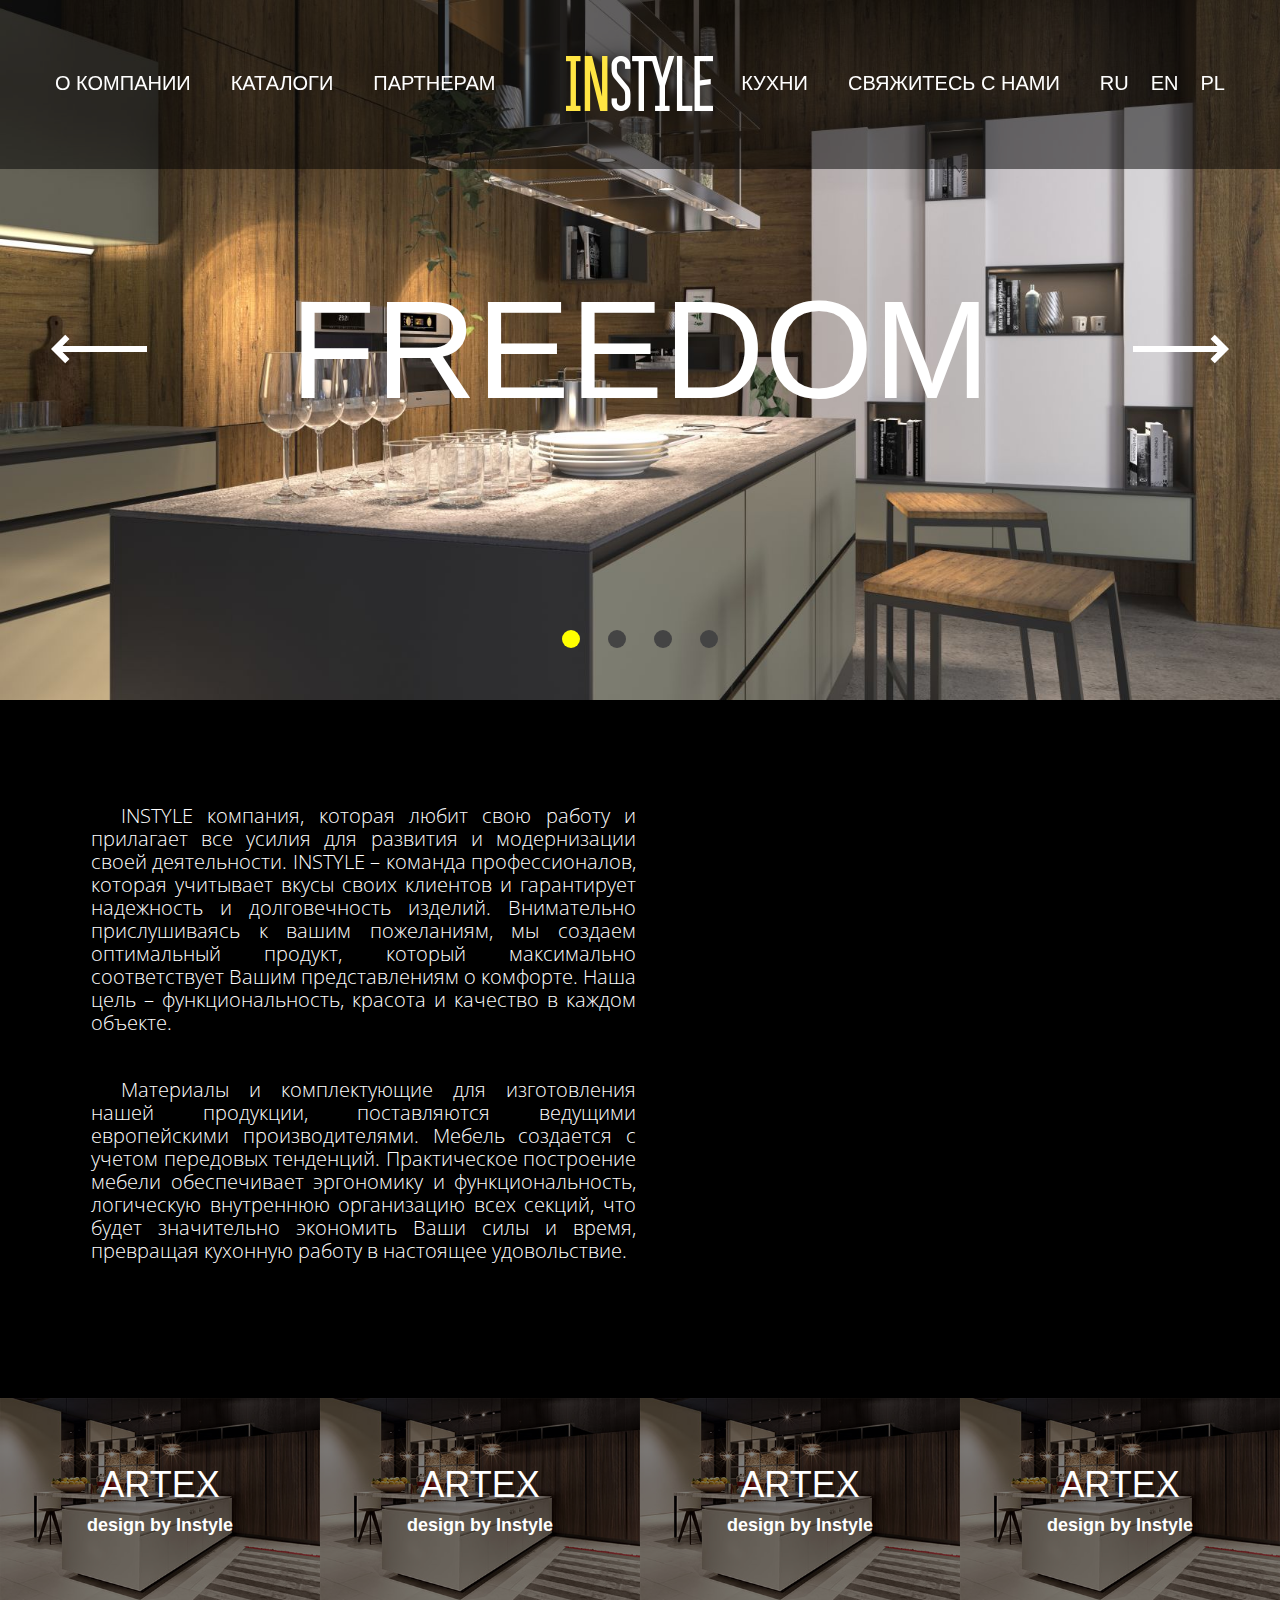
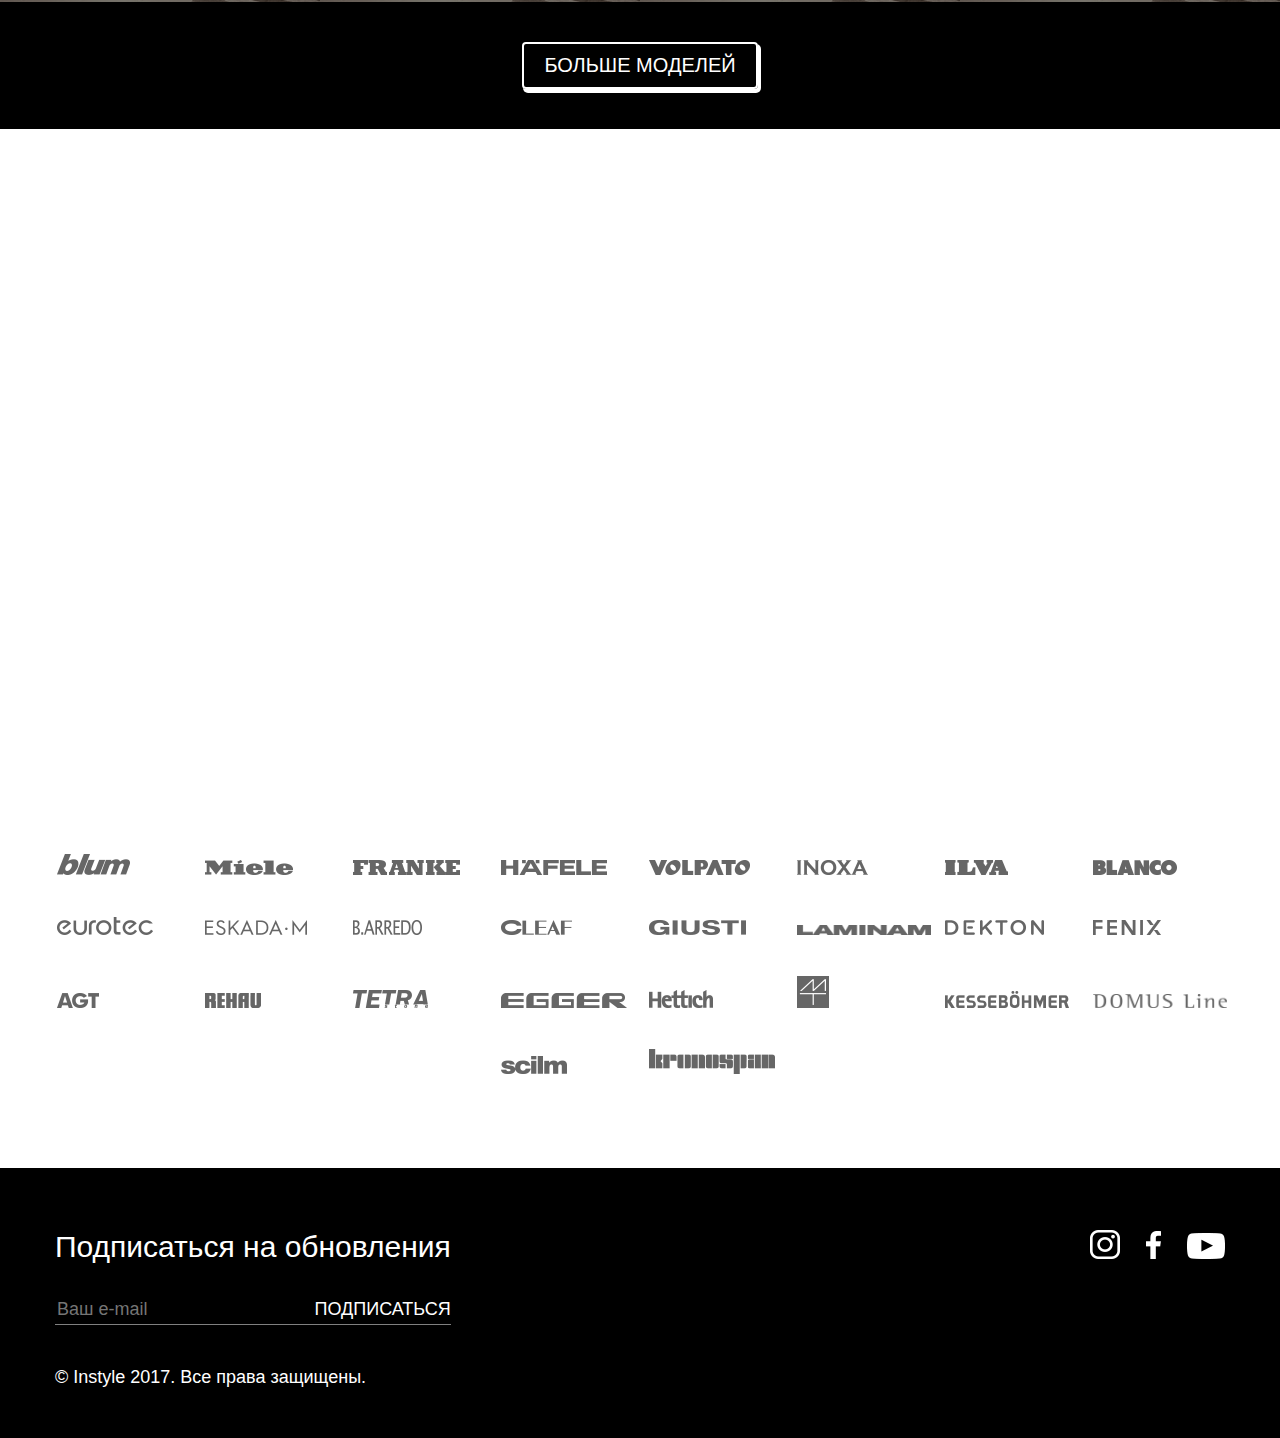
<file: adaptive_design/index.html>
<!DOCTYPE html>
<html lang="en">
<head>
    <meta charset="UTF-8">
    <meta name='viewport' content='width=device-width, maximum-scale=1.0, minimum-scale=1.0, initial-scale=1.0'>
    <title>Adaptive design</title>
    <link rel="stylesheet" href="css/normalize.css">
    <link rel="stylesheet" href="css/base.css">
    <link rel="stylesheet" href="css/owl.carousel.min.css">
    <link rel="stylesheet" href="css/owl.theme.default.min.css">
    <link rel="stylesheet" href="https://fonts.googleapis.com/css?family=Open+Sans+Condensed:300">
    <link rel="stylesheet" href="css/main.css">
</head>
<body>
<div class="top__wrapper">
    <header class="header">
        <div class="container">
            <div class="header__left">
                <div class="menu-icon">
                    <span></span>
                    <span></span>
                    <span></span>
                </div>
                <nav class="left-nav">
                    <ul class="leftMenu">
                    </ul>
                </nav>
                <a href="#" class="logo"></a>
            </div>
            <div class="header__right">
                <nav class="right-nav">
                    <ul class="rightMenu">
                        <li class="rightMenu__item"><a href="#">ru</a></li>
                        <li class="rightMenu__item"><a href="#">en</a></li>
                        <li class="rightMenu__item"><a href="#">pl</a></li>
                    </ul>
                </nav>
            </div>
        </div>
        <div class="mobile-menu">
            <div class="container">
                <nav class="mobile-nav">
                    <ul class="menu">
                        <li class="menu__item first"><a href="#">О компании</a></li>
                        <li class="menu__item first"><a href="#">Каталоги</a></li>
                        <li class="menu__item first"><a href="#">Партнерам</a></li>
                        <li class="menu__item second"><a href="#">Кухни</a></li>
                        <li class="menu__item second"><a href="#">Свяжитесь с нами</a></li>
                    </ul>
                </nav>
            </div>
        </div>
    </header>
    <div class="slider owl-carousel">
        <div class="slider__item">
            <img class="slider__img" src="images/slider_1.jpg" alt="slide 1">
            <div class="sliderCaption">
                <h1 class="slider__title">Freedom</h1>
                <a href="#" class="slider__link"></a>
            </div>
        </div>
        <div class="slider__item">
            <img class="slider__img" src="images/slider_2.jpg" alt="slide 2">
            <div class="sliderCaption">
                <h1 class="slider__title">Artex</h1>
                <a href="#" class="slider__link"></a>
            </div>
        </div>
        <div class="slider__item">
            <img class="slider__img" src="images/slider_3.jpg" alt="slide 3">
            <div class="sliderCaption">
                <h1 class="slider__title">Evolution</h1>
                <a href="#" class="slider__link"></a>
            </div>
        </div>
        <div class="slider__item">
            <img class="slider__img" src="images/slider_4.jpg" alt="slide 4">
            <div class="sliderCaption">
                <h1 class="slider__title">Kito</h1>
                <a href="#" class="slider__link"></a>
            </div>
        </div>
    </div>
</div>
<main class="content">
    <section class="description">
        <div class="container">
            <div class="description__info">
                <p class="description__text">
                    INSTYLE компания, которая любит свою работу и прилагает все усилия для развития и
                    модернизации своей деятельности. INSTYLE – команда профессионалов, которая учитывает вкусы своих
                    клиентов и
                    гарантирует надежность и долговечность изделий. Внимательно прислушиваясь к вашим пожеланиям, мы создаем
                    оптимальный продукт, который максимально соответствует Вашим представлениям о комфорте. Наша цель –
                    функциональность, красота и качество в каждом объекте.
                </p>
                <p class="description__text">
                    Материалы и комплектующие для изготовления нашей продукции, поставляются ведущими европейскими
                    производителями. Мебель создается с учетом передовых тенденций. Практическое построение мебели
                    обеспечивает
                    эргономику и функциональность, логическую внутреннюю организацию всех секций, что будет значительно
                    экономить Ваши силы и время, превращая кухонную работу в настоящее удовольствие.
                </p>
            </div>
            <div class="description__video">
                <div id="ytPlayer"></div>
            </div>
        </div>
    </section>
    <section class="catalog">
        <ul class="catalog__list">
            <li class="catalog__item">
                <img src="images/catalog_item_1_1.jpg" alt="catalog item 1" class="catalog__img">
                <div class="catalogCaption">
                    <h2 class="catalog__title">Artex</h2>
                    <p class="catalog__subtitle">design by Instyle</p>
                </div>
                <a href="#" class="catalog__link"></a>
            </li>
            <li class="catalog__item">
                <img src="images/catalog_item_1_1.jpg" alt="catalog item 2" class="catalog__img">
                <div class="catalogCaption">
                    <h2 class="catalog__title">Artex</h2>
                    <p class="catalog__subtitle">design by Instyle</p>
                </div>
                <a href="#" class="catalog__link"></a>
            </li>
            <li class="catalog__item">
                <img src="images/catalog_item_1_1.jpg" alt="catalog item 3" class="catalog__img">
                <div class="catalogCaption">
                    <h2 class="catalog__title">Artex</h2>
                    <p class="catalog__subtitle">design by Instyle</p>
                </div>
                <a href="#" class="catalog__link"></a>
            </li>
            <li class="catalog__item">
                <img src="images/catalog_item_1_1.jpg" alt="catalog item 4" class="catalog__img">
                <div class="catalogCaption">
                    <h2 class="catalog__title">Artex</h2>
                    <p class="catalog__subtitle">design by Instyle</p>
                </div>
                <a href="#" class="catalog__link"></a>
            </li>
        </ul>
        <a href="#" class="catalog__btn">Больше моделей</a>
    </section>
    <section class="map">
        <iframe src="https://snazzymaps.com/embed/13635" width="100%" height="646px" style="border:none;"></iframe>
        <h2 class="map__title">Сеть наших магазинов</h2>
        <a href="#" class="map__btn">Смотреть</a>
    </section>
    <section class="brand">
        <div class="container">
            <ul class="brandList">
                <li class="brandList__item"><img src="images/brand_1.png" alt="brand 1"></li>
                <li class="brandList__item"><img src="images/brand_2.png" alt="brand 2"></li>
                <li class="brandList__item"><img src="images/brand_3.png" alt="brand 3"></li>
                <li class="brandList__item"><img src="images/brand_4.png" alt="brand 4"></li>
                <li class="brandList__item"><img src="images/brand_5.png" alt="brand 5"></li>
                <li class="brandList__item"><img src="images/brand_6.png" alt="brand 6"></li>
                <li class="brandList__item"><img src="images/brand_7.png" alt="brand 7"></li>
                <li class="brandList__item"><img src="images/brand_8.png" alt="brand 8"></li>
                <li class="brandList__item"><img src="images/brand_9.png" alt="brand 9"></li>
                <li class="brandList__item"><img src="images/brand_10.png" alt="brand 10"></li>
                <li class="brandList__item"><img src="images/brand_11.png" alt="brand 11"></li>
                <li class="brandList__item"><img src="images/brand_12.png" alt="brand 12"></li>
                <li class="brandList__item"><img src="images/brand_13.png" alt="brand 13"></li>
                <li class="brandList__item"><img src="images/brand_14.png" alt="brand 14"></li>
                <li class="brandList__item"><img src="images/brand_15.png" alt="brand 15"></li>
                <li class="brandList__item"><img src="images/brand_16.png" alt="brand 16"></li>
                <li class="brandList__item"><img src="images/brand_17.png" alt="brand 17"></li>
                <li class="brandList__item"><img src="images/brand_18.png" alt="brand 18"></li>
                <li class="brandList__item"><img src="images/brand_19.png" alt="brand 19"></li>
                <li class="brandList__item"><img src="images/brand_20.png" alt="brand 20"></li>
                <li class="brandList__item"><img src="images/brand_21.png" alt="brand 21"></li>
                <li class="brandList__item"><img src="images/brand_22.png" alt="brand 22"></li>
                <li class="brandList__item"><img src="images/brand_23.png" alt="brand 23"></li>
                <li class="brandList__item"><img src="images/brand_24.png" alt="brand 24"></li>
                <li class="brandList__item"><img src="images/brand_25.png" alt="brand 25"></li>
                <li class="brandList__item"><img src="images/brand_26.png" alt="brand 26"></li>
            </ul>
        </div>
    </section>
</main>
<footer class="footer">
    <div class="footer__top">
        <div class="container">
            <div class="subscribe">
                <h2 class="footer__title">Подписаться на обновления</h2>
                <form action="" class="form">
                    <input class="form__input" type="text" placeholder="Ваш e-mail">
                    <button class="form__btn">Подписаться</button>
                </form>
            </div>
            <ul class="social">
                <li class="social__item"><a href="#"></a></li>
                <li class="social__item"><a href="#"></a></li>
                <li class="social__item"><a href="#"></a></li>
            </ul>
        </div>
    </div>
    <div class="footer__bottom">
        <div class="container">
            <p class="copyright">&#0169; Instyle 2017. Все права защищены.</p>
        </div>
    </div>
</footer>
<script src="js/jquery-3.2.1.min.js"></script>
<script src="js/owl.carousel.min.js"></script>
<script src="js/main.js"></script>
</body>
</html>
</file>
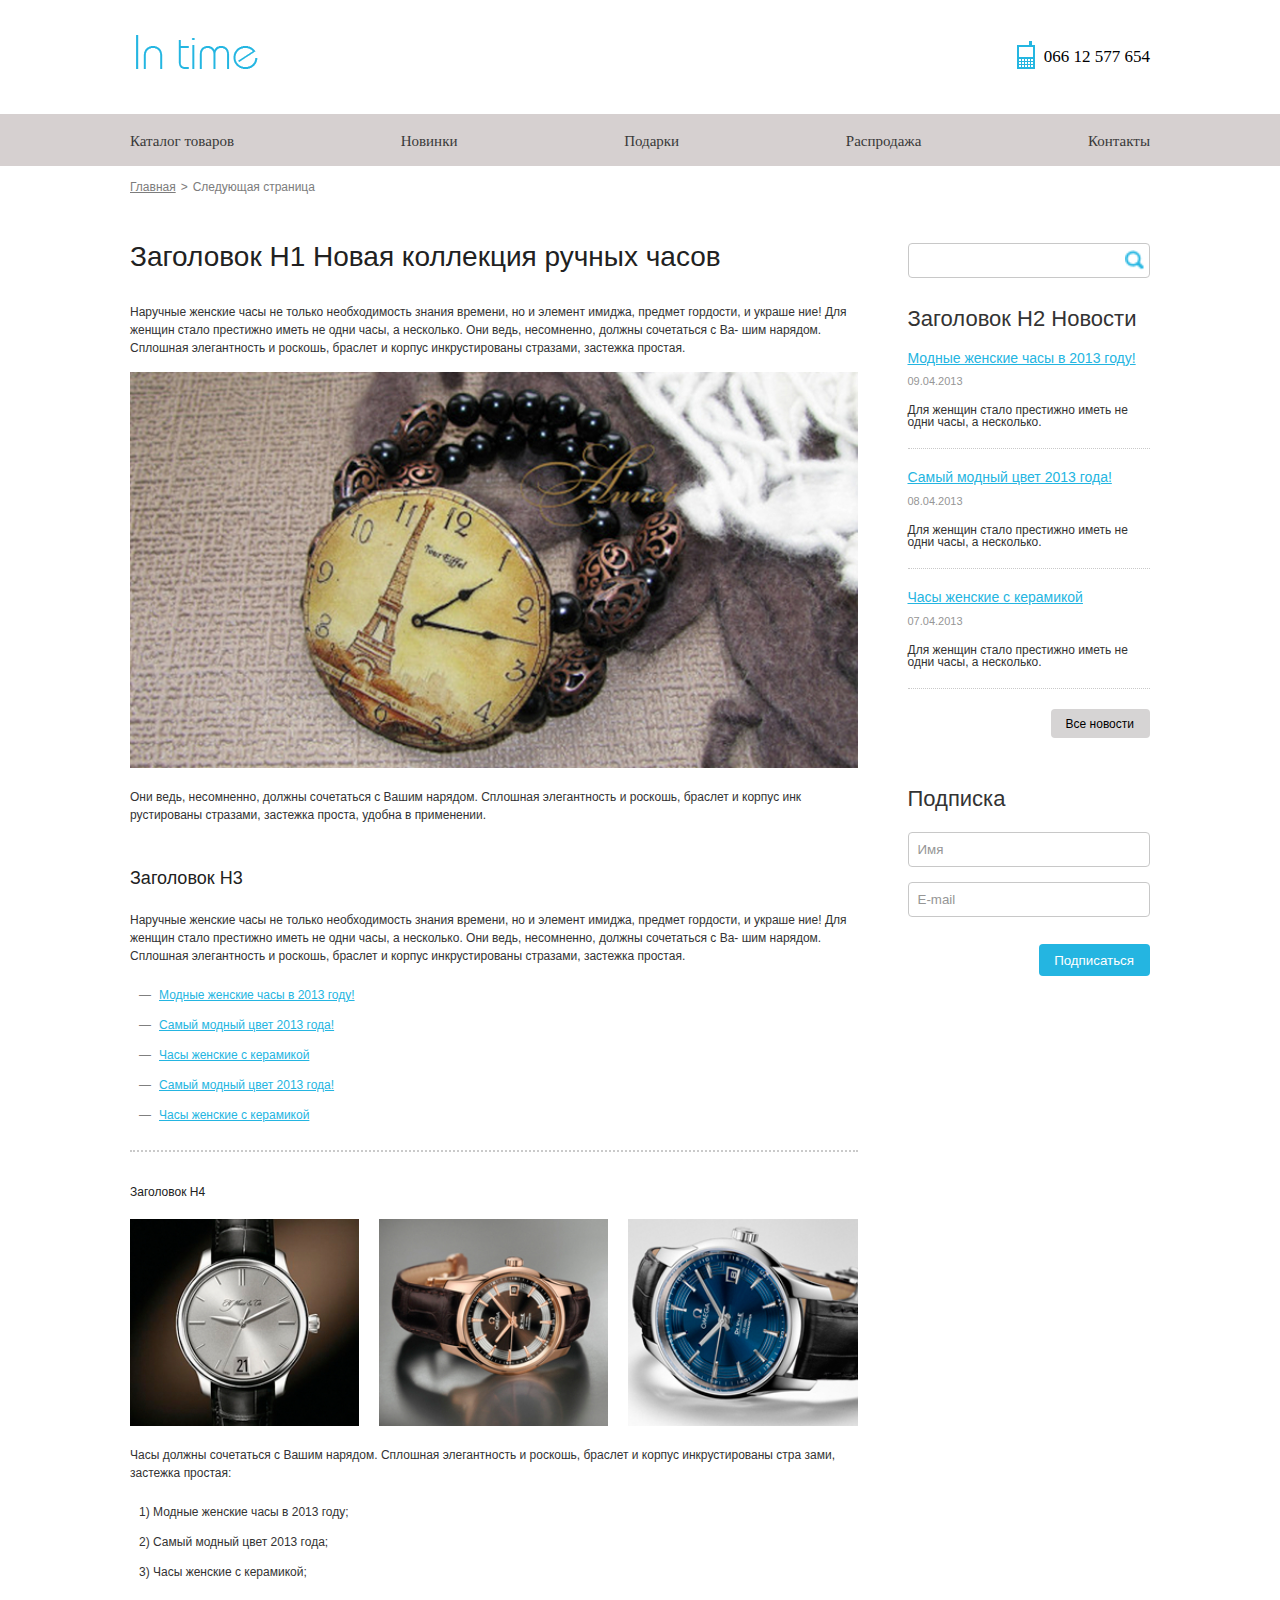
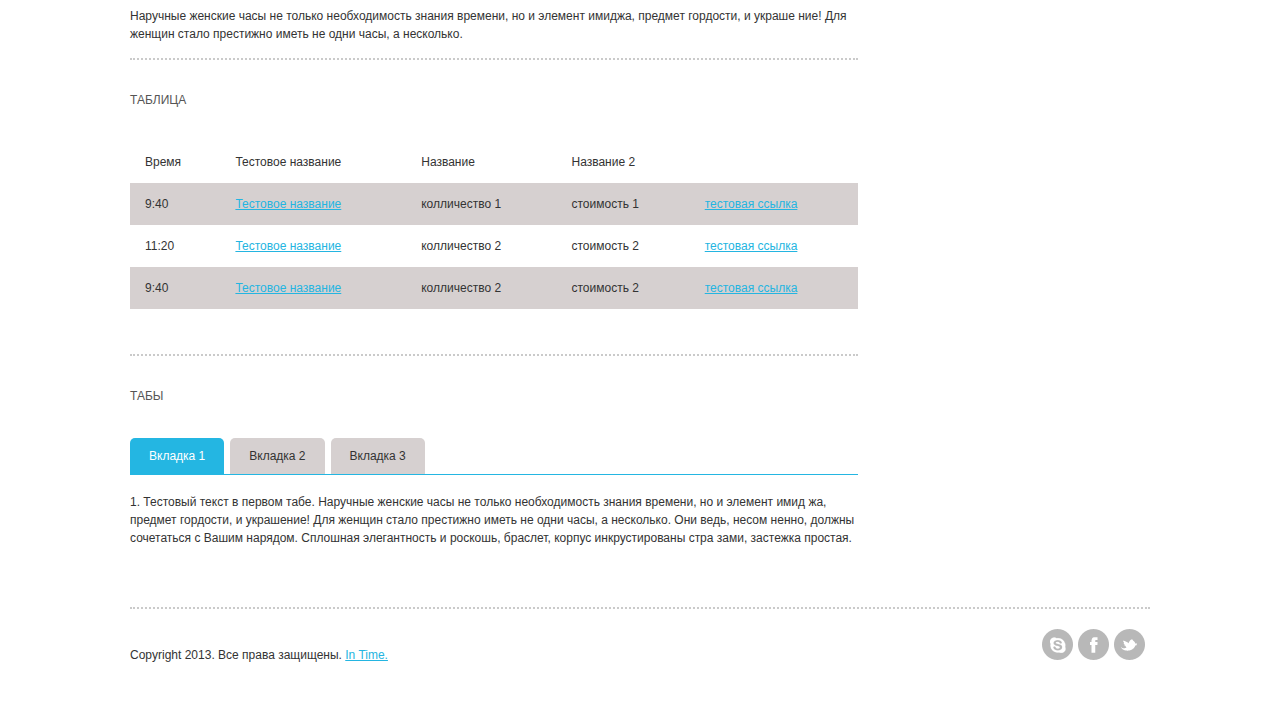
<file: In-Time/index.html>
<!DOCTYPE html>
<html lang="ru">
<head>
    <meta charset="UTF-8">
    <meta name="viewport" content="width=device-width, initial-scale=1.0">
    <meta http-equiv="X-UA-Compatible" content="ie=edge">
    <title>In-time</title>
    <link rel="stylesheet" href="css/reset.css">
    <link rel="stylesheet" href="css/style.css">
</head>
<body>
	<div class="wrapper">
	<header class="header">
		<div class="header-top">
			<div class="container">
				<div class="header-top-container">
					<div class="header-logo">
						<a href="#"><img src="img/logo.png" alt="logo"></a>
					</div> <!-- header-logo end -->
					<div class="header-phone">
						<div class="phone-number">
							<a href="#">066 12 577 654</a>
						</div>
						<div class="phone-icon">
							<span><img src="img/pfone_icon.png" alt="phone"></span>
						</div>
					</div> <!-- header-phone end -->
				</div> <!-- header-top-container end -->
			</div>
		</div>
		<div class="header-bottom">
			<nav class="navbar">
				<div class="container">
					<ul class="navbar-nav">
						<li class="nav-item"><a href="#">Каталог товаров</a></li>
						<li class="nav-item"><a href="#">Новинки</a></li>
						<li class="nav-item"><a href="#">Подарки</a></li>
						<li class="nav-item"><a href="#">Распродажа</a></li>
						<li class="nav-item"><a href="#">Контакты</a></li>
					</ul>
				</div>
			</nav>
		</div> <!-- header-bottomend -->
	</header>
	<!-- header end -->

	<section class="breadcrumbs">
		<div class="container">
			<ol class="breadcrumb">
				<li class="breadcrumb-item"><a href="#">Главная</a></li>
				<li class="breadcrumb-item active">Следующая страница</li>
			</ol>
		</div>
	</section>
	<!-- breadcrumbs end -->

	<section class="content">
		<div class="container">
			<div class="content-wrap">
				<section class="layout-blog width-3-4">
					<article class="content-info">
						<h1 class="content-title">Заголовок Н1 Новая коллекция ручных часов</h1>
						<div class="content-article">
							<p>Наручные женские часы не только необходимость знания времени, но и элемент имиджа, предмет гордости, и украше ние! Для женщин
							стало престижно иметь не одни часы, а несколько. Они ведь, несомненно, должны сочетаться с Ва- шим нарядом. Сплошная элегантность
							и роскошь, браслет и корпус инкрустированы стразами, застежка простая.</p>
						</div>
						<div class="content-img">
							<img src="img/section_img_1.jpg" alt="">
						</div>
						<div class="content-article">
							<p>Они ведь, несомненно, должны сочетаться с Вашим нарядом. Сплошная элегантность и роскошь, браслет и корпус инк рустированы
							стразами, застежка проста, удобна в применении.</p>
						</div>
					</article><!-- content-info end -->
					<article class="content-info">
						<h3 class="content-title">Заголовок Н3</h3>
						<div class="content-article">
							<p>Наручные женские часы не только необходимость знания времени, но и элемент имиджа, предмет гордости, и украше ние! Для женщин
							стало престижно иметь не одни часы, а несколько. Они ведь, несомненно, должны сочетаться с Ва- шим нарядом. Сплошная элегантность
							и роскошь, браслет и корпус инкрустированы стразами, застежка простая.</p>
						</div>
						<ul class="list list-unorder">
							<li class="list-item unorder"><a href="#">Модные женские часы в 2013 году!</a></li>
							<li class="list-item unorder"><a href="#">Самый модный цвет 2013 года!</a></li>
							<li class="list-item unorder"><a href="#">Часы женские с керамикой</a></li>
							<li class="list-item unorder"><a href="#">Самый модный цвет 2013 года!</a></li>
							<li class="list-item unorder"><a href="#">Часы женские с керамикой</a></li>
						</ul>
					</article><!-- content-info end -->
					<article class="content-info">
						<h4 class="content-title">Заголовок Н4</h4>
						<div class="content-gallery">
							<div class="gallery-img width-1-3">
								<img src="img/gallery_img_1.jpg" alt="">
							</div>
							<div class="gallery-img width-1-3">
								<img src="img/gallery_img_2.jpg" alt="">
							</div>
							<div class="gallery-img width-1-3">
								<img src="img/gallery_img_3.jpg" alt="">
							</div>
						</div>
						<div class="content-article">
							<p>Часы должны сочетаться с Вашим нарядом. Сплошная элегантность и роскошь, браслет и корпус инкрустированы стра зами, застежка
							простая:</p>
						</div>
						<ol class="list list-order">
							<li class="list-item order">Модные женские часы в 2013 году;</li>
							<li class="list-item order">Самый модный цвет 2013 года;</li>
							<li class="list-item order">Часы женские с керамикой;</li>
						</ol>
						<div class="content-article">
							<p>Наручные женские часы не только необходимость знания времени, но и элемент имиджа, предмет гордости, и украше ние! Для женщин
							стало престижно иметь не одни часы, а несколько.</p>
						</div>
					</article><!-- content-info end -->
					<article class="content-info">
						<h4 class="content-title upp">Таблица</h4>
						<div class="content-table">
							<table class="tables">
								<tr>
									<th>Время</th>
									<th>Тестовое название</th>
									<th>Название</th>
									<th>Название 2</th>
									<th></th>
								</tr>
								<tr>
									<td>9:40</td>
									<td>
										<a href="#">Тестовое название</a>
									</td>
									<td>колличество 1</td>
									<td>стоимость 1</td>
									<td>
										<a href="#">тестовая ссылка</a>
									</td>
								</tr>
								<tr>
									<td>11:20</td>
									<td>
										<a href="#">Тестовое название</a>
									</td>
									<td>колличество 2</td>
									<td>стоимость 2</td>
									<td>
										<a href="#">тестовая ссылка</a>
									</td>
								</tr>
								<tr>
									<td>9:40</td>
									<td>
										<a href="#">Тестовое название</a>
									</td>
									<td>колличество 2</td>
									<td>стоимость 2</td>
									<td>
										<a href="#">тестовая ссылка</a>
									</td>
								</tr>
							</table>
						</div>
					</article><!-- content-info end -->
					<article class="content-info">
						<h4 class="content-title upp">Табы</h4>
						<div class="content-tabs">
							<div class="tabs">
								<ul class="nav nav-tabs">
									<li class="is-active">Вкладка 1</li>
									<li>Вкладка 2</li>
									<li>Вкладка 3</li>
								</ul>
								<div class="tab-content">
									<div class="tab-item is-active">
										<p>1. Тестовый текст в первом табе. Наручные женские часы не только необходимость знания времени, но и элемент имид жа, предмет
											гордости, и украшение! Для женщин стало престижно иметь не одни часы, а несколько. Они ведь, несом ненно, должны сочетаться
											с Вашим нарядом. Сплошная элегантность и роскошь, браслет, корпус инкрустированы стра зами, застежка простая.</p>
									</div>
									<div class="tab-item">
										<p>2. Тестовый текст во втором табе. Наручные женские часы не только необходимость знания времени, но и элемент имид жа,
											предмет гордости, и украшение! Для женщин стало престижно иметь не одни часы, а несколько. Они ведь, несом ненно, должны
											сочетаться с Вашим нарядом. Сплошная элегантность и роскошь, браслет, корпус инкрустированы стра зами, застежка простая.</p>
									</div>
								
								</div>
							</div>
						</div>
					</article><!-- content-info end -->
				</section>
				<!-- main-content end -->

				<aside class="layout-aside width-1-4">
					<div class="aside-search">
						<form action="#" class="form form-search">
							<div class="form-group">
								<div class="form-append">
									<span class="icon icon-seach"><a href="#"><img src="img/search_icon.png" alt=""></a></span>
								</div>
								<input type="text" class="form-control">
							</div>
						</form>
					</div>
					<!-- sidebar-search -->

					<div class="aside-news">
						<h2 class="aside-title">Заголовок Н2 Новости</h2>
						<div class="list list-news">
							<div class="list-news-item">
								<div class="card card-news">
									<h3 class="card-title"><a href="#">Модные женские часы в 2013 году!</a></h3>
									<div class="card-date"><span>09.04.2013</span></div>
									<div class="card-description"><p>Для женщин стало престижно иметь не одни часы, а несколько.</p></div>
								</div>
							</div><!-- grid-item -->
							<div class="list-news-item">
								<div class="card card-news">
									<h3 class="card-title"><a href="#">Самый модный цвет 2013 года!</a></h3>
									<div class="card-date"><span>08.04.2013</span></div>
									<div class="card-description">Для женщин стало престижно иметь не одни часы, а несколько.</div>
								</div>
							</div><!-- grid-item -->
							<div class="list-news-item">
								<div class="card card-news">
									<h3 class="card-title"><a href="#">Часы женские с керамикой</a></h3>
									<div class="card-date">07.04.2013</div>
									<div class="card-description">Для женщин стало престижно иметь не одни часы, а несколько.</div>
								</div>
							</div><!-- grid-item -->
							<div class="button-news">
								<a href="#" class="btn">Все новости</a>
							</div><!-- button-news -->
						</div><!-- grid-news -->
						<div class="aside-letter">
							<form action="#" class="form form-newsleter">
								<h2 class="aside-title">Подписка</h2>
								<div class="form-group news news_1">
									<input type="text" class="form-control" placeholder="Имя">
								</div>
								<div class="form-group news">
									<input type="email" class="form-control" placeholder="E-mail">
								</div>
								<div class="form-button">
									<button class="btn btn-primary">Подписаться</button>
								</div>
							</form>

						</div>
					</div><!-- sidebar-news -->
				</aside>
				<!-- sidebar end -->
			</div>
		</div>
	</section>
	<!-- content end -->

	<footer class="footer">
		<div class="container">
			<div class="footer-wrap">
				<div class="copyright">
					<p>Copyright 2013. Все права защищены. <a href="#">In Time.</a></p>
				</div>
				<ul class="list list-socials">
					<li>
						<a href="#" class="social">
							<span class="icon icon-skype"><img src="img/skype.png" alt=""></span>
						</a>
					</li>
					<li>
						<a href="#" class="social">
							<span class="icon icon-skype"><img src="img/fb.png" alt=""></span>
						</a>
					</li>
					<li>
						<a href="#" class="social">
							<span class="icon icon-skype"><img src="img/twit.png" alt=""></span>
						</a>
					</li>
				</ul>
			</div>
		</div>
	</footer>
	<!-- footer end -->
</div> <!-- wrapper end -->
	<!-- scripts -->
	<script src="js/jquery-3.3.1.min.js"></script>
	<script src="js/common.js"></script>
</body>
</html>
</file>
<file: adaptive_design/css/base.css>
* {
    box-sizing: border-box;
}

body {
    font-family: 'Open Sans Condensed', 'Open Sans', sans-serif;
}

.container {
    width: 100%;
    max-width: 1200px;
    min-width: 320px;
    padding: 0 15px;
    margin: 0 auto;
}

.clearfix:after {
    display: table;
    content: '';
    clear: both;
}

.left {
    float: left;
}

.right {
    float: right;
}
</file>
<file: adaptive_design/css/main.css>
/* ____________ todo top wrapper____________ */

.top__wrapper {
    position: relative;
}

/* ____________ todo header ____________ */

.header {
    position: absolute;
    top: 0;
    left: 0;
    z-index: 2;
    width: 100%;
    padding: 25px 0;
    background-color: rgba(0, 0, 0, .5);
}

.header .container {
    display: flex;
    justify-content: space-between;
    align-items: center;
}

.header__left {
    display: flex;
    justify-content: space-between;
    align-items: center;
    width: 50%;
}

.menu-icon span {
    display: block;
    width: 52px;
    height: 2px;
    margin-bottom: 8px;
    background-color: #fff;
}

.menu-icon span:last-child {
    margin-bottom: 0;
}

.left-nav {
    display: none;
}

.leftMenu {
    padding-left: 0;
    margin-top: 0;
    margin-bottom: 0;
    list-style-type: none;
}

.logo {
    display: block;
    width: 100px;
    height: 40px;
    margin-right: -50px;
    background: transparent url(../images/logo.png) no-repeat center center;
    background-size: contain;
}

.rightMenu {
    padding-left: 0;
    margin-top: 0;
    margin-bottom: 0;
    list-style-type: none;
}

.rightMenu__item {
    display: inline-block;
    margin-right: 6px;
}

.rightMenu__item:last-child {
    margin-right: 0;
}

.rightMenu__item a {
    color: #fff;
    font-size: 16px;
    font-family: 'Open Sans', sans-serif;
    text-decoration: none;
    text-transform: uppercase;
}

.mobile-menu {
    position: absolute;
    top: 100%;
    left: -100%;
    width: 100%;
    padding: 26px 0;
    background-color: rgba(0, 0, 0, .95);
    transition: all .4s ease;
}

.mobile-menu.open {
    left: 0;
    transition: all .4s ease;
}

.menu {
    padding-left: 0;
    margin-top: 0;
    margin-bottom: 0;
    list-style-type: none;
}

.menu__item a {
    display: block;
    padding: 24px 0;
    color: #ffffff;
    font-size: 16px;
    font-family: 'Open Sans', sans-serif;
    text-decoration: none;
    text-transform: uppercase;
}

/* ____________ end header ____________ */

/* ____________ todo slider ____________ */

.slider__item {
    position: relative;
}

.slider__img {
    width: 100%;
    height: auto;
}

.sliderCaption {
    position: absolute;
    top: 0;
    left: 0;
    right: 0;
    bottom: 0;
    display: flex;
    flex-direction: column;
    justify-content: space-around;
    align-items: center;
}

.slider__title {
    margin: 0;
    color: #fff;
    font-size: 42px;
    font-weight: 500;
    font-family: 'Open Sans', sans-serif;
    text-transform: uppercase;
}

.slider__link {
    position: absolute;
    top: 0;
    left: 0;
    width: 100%;
    height: 100%;
}

.slider .owl-nav {
    display: none;
    position: absolute;
    top: 55%;
    left: 0;
    width: 100%;
}

.slider .owl-prev {
    position: absolute;
    top: 0;
    left: 2%;
    width: 32px;
    height: 32px;
    background: url(../images/left-arrow.svg) no-repeat;
}

.slider .owl-next {
    position: absolute;
    top: 0;
    right: 2%;
    width: 32px;
    height: 32px;
    background: url(../images/right-arrow.svg) no-repeat;
}

.slider .owl-dots {
    display: none;
    position: absolute;
    top: 86%;
    left: 50%;
    transform: translateX(-50%);
}

.slider .owl-dot {
    display: inline-block;
    width: 12px;
    height: 12px;
    background-color: #444;
    border-radius: 50%;
    margin-right: 28px;
}

.slider .owl-dot:last-child {
    margin-right: 0;
}

.slider .owl-dot.active {
    background-color: #ffff00;
}

/* ____________ end slider ____________ */

/* ____________ end top wrapper____________ */

/* ____________ todo description ____________ */

.description {
    padding: 44px 0 18px;
    background-color: #000;
}

.description__text {
    margin: 0 0 44px;
    color: #fff;
    font-size: 16px;
    font-weight: lighter;
    text-align: justify;
    text-indent: 30px;
}

.description__video {
    position: relative;
    height: 0;
    padding-top: 158px;
    padding-bottom: 158px;
    overflow: hidden;
}

.description__video iframe {
    position: absolute;
    top: 0;
    left: 0;
    width: 100%;
    height: 100%;
}

/* ____________ end description ____________ */

/* ____________ todo catalog ____________ */

.catalog {
    text-align: center;
    background-color: #000;
}

.catalog__list {
    padding-left: 0;
    margin-top: 0;
    margin-bottom: 0;
    list-style-type: none;
}

.catalog__item {
    position: relative;
}

.catalog__img {
    display: block;
    width: 100%;
    height: auto;
}

.catalogCaption {
    position: absolute;
    top: 0;
    right: 0;
    bottom: 0;
    left: 0;
    display: flex;
    flex-direction: column;
    justify-content: center;
    align-items: center;
    background-color: rgba(0, 0, 0, .5);
    opacity: 1;
    transition: all .3s ease;
}

.catalog__title {
    margin-top: 0;
    margin-bottom: 10px;
    color: #fff;
    font-size: 36px;
    font-weight: 500;
    font-family: 'Open Sans', sans-serif;
    text-transform: uppercase;
}

.catalog__subtitle {
    margin: 0;
    color: #fff;
    font-size: 18px;
    font-weight: 600;
    font-family: 'Open Sans', sans-serif;
}

.catalog__link {
    position: absolute;
    top: 0;
    left: 0;
    width: 100%;
    height: 100%;
}

.catalog__btn {
    display: inline-block;
    padding: 10px 20px;
    margin: 40px 0;
    border: 2px solid #fff;
    border-radius: 4px;
    color: #fff;
    background-color: transparent;
    font-size: 20px;
    font-family: 'Open Sans', sans-serif;
    text-decoration: none;
    text-transform: uppercase;
    box-shadow: 2px 3px 0 1px #fff;
    transition: all .2s ease;
}

.catalog__btn:hover {
    color: #000;
    background-color: #fff;
    border: 2px solid #000;
    box-shadow: 2px 3px 0 1px gray;
    transition: all .2s ease;
}

/* ____________ end catalog ____________ */

/* ____________ todo map ____________ */

.map {
    position: relative;
}

.map__title {
    position: absolute;
    bottom: 87px;
    left: 50%;
    transform: translate(-50%);
    margin-top: 0;
    margin-bottom: 34px;
    color: #fff;
    font-size: 22px;
    font-family: 'Open Sans', sans-serif;
    font-weight: 500;
    white-space: nowrap;
}

.map__btn {
    position: absolute;
    bottom: 0;
    left: 50%;
    transform: translate(-50%);
    padding: 10px 60px;
    margin-bottom: 40px;
    border: 2px solid #fff;
    border-radius: 4px;
    color: #fff;
    background-color: transparent;
    font-size: 20px;
    font-family: 'Open Sans', sans-serif;
    text-decoration: none;
    text-transform: uppercase;
    box-shadow: 2px 3px 0 1px #fff;
    transition: all .2s ease;
}

.map__btn:hover {
    color: #000;
    background-color: #fff;
    border: 2px solid rgba(0, 0, 0, .5);
    box-shadow: 2px 3px 0 1px lightgray;
    transition: all .2s ease;
}

/* ____________ end map ____________ */

/* ____________ todo brands ____________ */

.brand {
    padding: 54px 0 28px;
    background-color: #fff;
}

.brandList {
    padding-left: 0;
    margin: 0 -7px 0;
    list-style-type: none;
    text-align: center;
}

.brandList__item {
    display: inline-block;
    width: 25%;
    padding: 0 7px;
    margin-right: -4px;
    margin-bottom: 38px;
}

.brandList__item img {
    display: block;
    max-width: 100%;
    height: auto;
}

/* ____________ end brands ____________ */

/* ____________ todo footer ____________ */

.footer {
    padding: 64px 0 38px;
    background-color: #000;
}

/* ____________ todo footer top ____________ */

.footer__top {
    margin-bottom: 42px;
}

.footer__title {
    margin-top: 0;
    margin-bottom: 34px;
    color: #fff;
    font-size: 21px;
    font-family: 'Open Sans', sans-serif;
    font-weight: 500;
}

.form {
    position: relative;
}

.form:before {
    position: absolute;
    bottom: -6px;
    left: 0;
    content: "";
    width: 100%;
    height: 1px;
    background-color: rgba(255, 255, 255, .5);
}

.form__input {
    display: inline-block;
    width: 60%;
    border: none;
    margin-right: -4px;
    outline: none;
    color: #fff;
    background-color: transparent;
    font-size: 15px;
    font-family: 'Open Sans', sans-serif;
}

.form__input:focus {
    padding-left: 10px;
}

.form__btn {
    display: inline-block;
    width: 40%;
    padding: 0;
    border: none;
    margin-right: -4px;
    outline: none;
    color: #fff;
    background: transparent;
    font-size: 15px;
    font-family: 'Open Sans', sans-serif;
    text-transform: uppercase;
    text-align: right;
}

.subscribe {
    margin-bottom: 48px;
}

.social {
    padding-left: 0;
    margin-top: 0;
    margin-bottom: 0;
    list-style-type: none;
}

.social__item {
    display: inline-block;
    margin-right: 20px;
}

.social__item:last-child {
    margin-right: 0;
}

.social__item a {
    display: block;
    background-size: contain;
}

.social__item:first-child a {
    width: 30px;
    height: 29px;
    background: url("../images/social_logo_insta.png") no-repeat center center;
}

.social__item:nth-child(2) a {
    width: 15px;
    height: 28px;
    background: url("../images/social_logo_fb.png") no-repeat center center;
}

.social__item:nth-child(3) a {
    width: 38px;
    height: 26px;
    background: url("../images/social_logo_yt.png") no-repeat center center;
}

/* ____________ end footer top ____________ */

/* ____________ todo footer bottom ____________ */

.copyright {
    margin: 0;
    color: #fff;
    font-size: 16px;
    font-family: 'Open Sans', sans-serif;
}

/* ____________ end footer bottom ____________ */

/* ____________ end footer ____________ */


/* ____________ todo media ____________ */

@media (min-width: 360px) {
    .slider__title {
        font-size: 52px;
    }

    .description__text {
        font-size: 20px;
    }

    .map__title {
        font-size: 26px;
    }

    .footer__title {
        font-size: 25px;
    }

    .form__input {
        font-size: 16px;
    }

    .form__btn {
        font-size: 16px;
    }

    .copyright {
        font-size: 18px;
    }
}

@media (min-width: 425px) {
    .slider__title {
        font-size: 62px;
    }
}

@media (min-width: 480px) {
    .logo {
        width: 147px;
        height: 55px;
        margin-right: -73px;
    }

    .rightMenu__item a {
        font-size: 20px;
    }

    .mobile-menu {
        padding: 38px 0 46px;
    }

    .menu__item a {
        padding: 28px 0;
        font-size: 20px;
    }

    .slider__title {
        font-size: 64px;
    }

    .map__title {
        font-size: 36px;
    }

    .footer__title {
        font-size: 30px;
    }

    .form__input {
        font-size: 18px;
    }

    .form__btn {
        font-size: 18px;
    }
}

@media (min-width: 768px) {
    .header {
        padding: 56px 0 58px;
    }

    .rightMenu__item a {
        margin-right: 12px;
    }

    .rightMenu__item:last-child a {
        margin-right: 0;
    }

    .slider__title {
        font-size: 98px;
    }

    .slider .owl-nav {
        display: block;
        top: 42%;
    }

    .slider .owl-prev {
        left: 4%;
        width: 64px;
        height: 64px;
    }

    .slider .owl-next {
        right: 4%;
        width: 64px;
        height: 64px;
    }

    .slider .owl-dots {
        display: block;
        top: 88%;
    }

    .description__video {
        padding-top: 246px;
        padding-bottom: 246px;
    }

    .catalog__list {
        display: table;
    }

    .catalog__item {
        display: table-cell;
        width: 3%;
    }

    .catalog__item:nth-child(4) {
        display: none;
    }

    .brandList__item {
        width: 20%;
    }

    .footer {
        padding: 62px 0 50px;
    }

    .footer__top {
        margin-bottom: 46px;
    }

    .footer__top .container {
        display: flex;
        justify-content: space-between;
        align-items: flex-start;
    }

    .subscribe {
        margin: 0;
    }

    .social__item {
        margin-right: 22px;
    }
}

@media (min-width: 812px) {
    .slider .owl-nav {
        top: 43%;
    }
}

@media (min-width: 992px) {
    .slider__title {
        font-size: 120px;
    }

    .slider .owl-nav {
        top: 44%;
    }

    .description__video {
        padding-top: 318px;
        padding-bottom: 318px;
    }

    .brand {
        padding: 76px 0 52px;
    }
}

@media (min-width: 1200px) {
    .left-nav {
        display: block;
    }

    .menu-icon {
        display: none;
    }

    .menu__item {
        display: inline-block;
        margin-right: 40px;
    }

    .menu__item a {
        position: relative;
        padding: 0;
    }

    .menu__item a:before {
        position: absolute;
        top: -2px;
        left: 0;
        content: "";
        width: 0;
        height: 2px;
        background-color: #fff;
        transition: all .3s ease;
    }

    .menu__item a:hover:before {
        width: 100%;
        transition: all .3s ease;
    }

    .menu__item a:after {
        position: absolute;
        bottom: -2px;
        right: 0;
        content: "";
        width: 0;
        height: 2px;
        background-color: #fff;
        transition: all .3s ease;
    }

    .menu__item a:hover:after {
        width: 100%;
        transition: all .3s ease;
    }

    .slider__title {
        font-size: 140px;
    }

    .slider .owl-nav {
        top: 43%;
    }

    .slider .owl-prev,
    .slider .owl-next {
        width: 96px;
        height: 96px;
    }

    .slider .owl-dots {
        top: 90%;
    }

    .slider .owl-dot {
        width: 18px;
        height: 18px;
    }

    .description {
        padding: 16px 0;
    }

    .description .container {
        display: flex;
        justify-content: space-between;
        align-items: flex-start;
    }

    .description__info {
        width: 50%;
        margin-left: 36px;
        margin-right: 48px;
    }

    .description__text:first-child {
        margin-top: 88px;
    }

    .description__text:last-child {
        margin-bottom: 120px;
    }

    .description__video {
        width: 50%;
        padding-top: 323px;
        padding-bottom: 323px;
        margin-right: -4px;
    }

    .catalog__item:last-child {
        display: table-cell;
    }

    .catalog__item:hover .catalogCaption {
        opacity: 0;
        transition: all .3s ease;
    }

    .brandList__item {
        width: 12.5%;
    }

    .form:before {
        bottom: -4px;
    }

    .form__btn:hover {
        color: #ababab;
        cursor: pointer;
    }

    .social__item a {
        transition: all .2s ease;
    }

    .social__item a:hover {
        transform: scale(0.9);
        transition: all .2s ease;
    }
}

/* ____________ end media ____________ */
</file>
<file: In-Time/css/style.css>
@import "basic.css";
@import "layouts.css";
@import "header.css";
@import "content.css";
@import "aside.css";
@import "footer.css";

/*--------------------components--------------------------------------*/

@import "components/navbar.css";
@import "components/breadcrumbs.css";
@import "components/nav.css";
@import "components/article.css";
@import "components/list.css";
@import "components/gallery.css";
@import "components/table.css";
@import "components/tabs.css";
@import "components/form.css";
@import "components/button.css";
@import "components/card.css";
</file>
